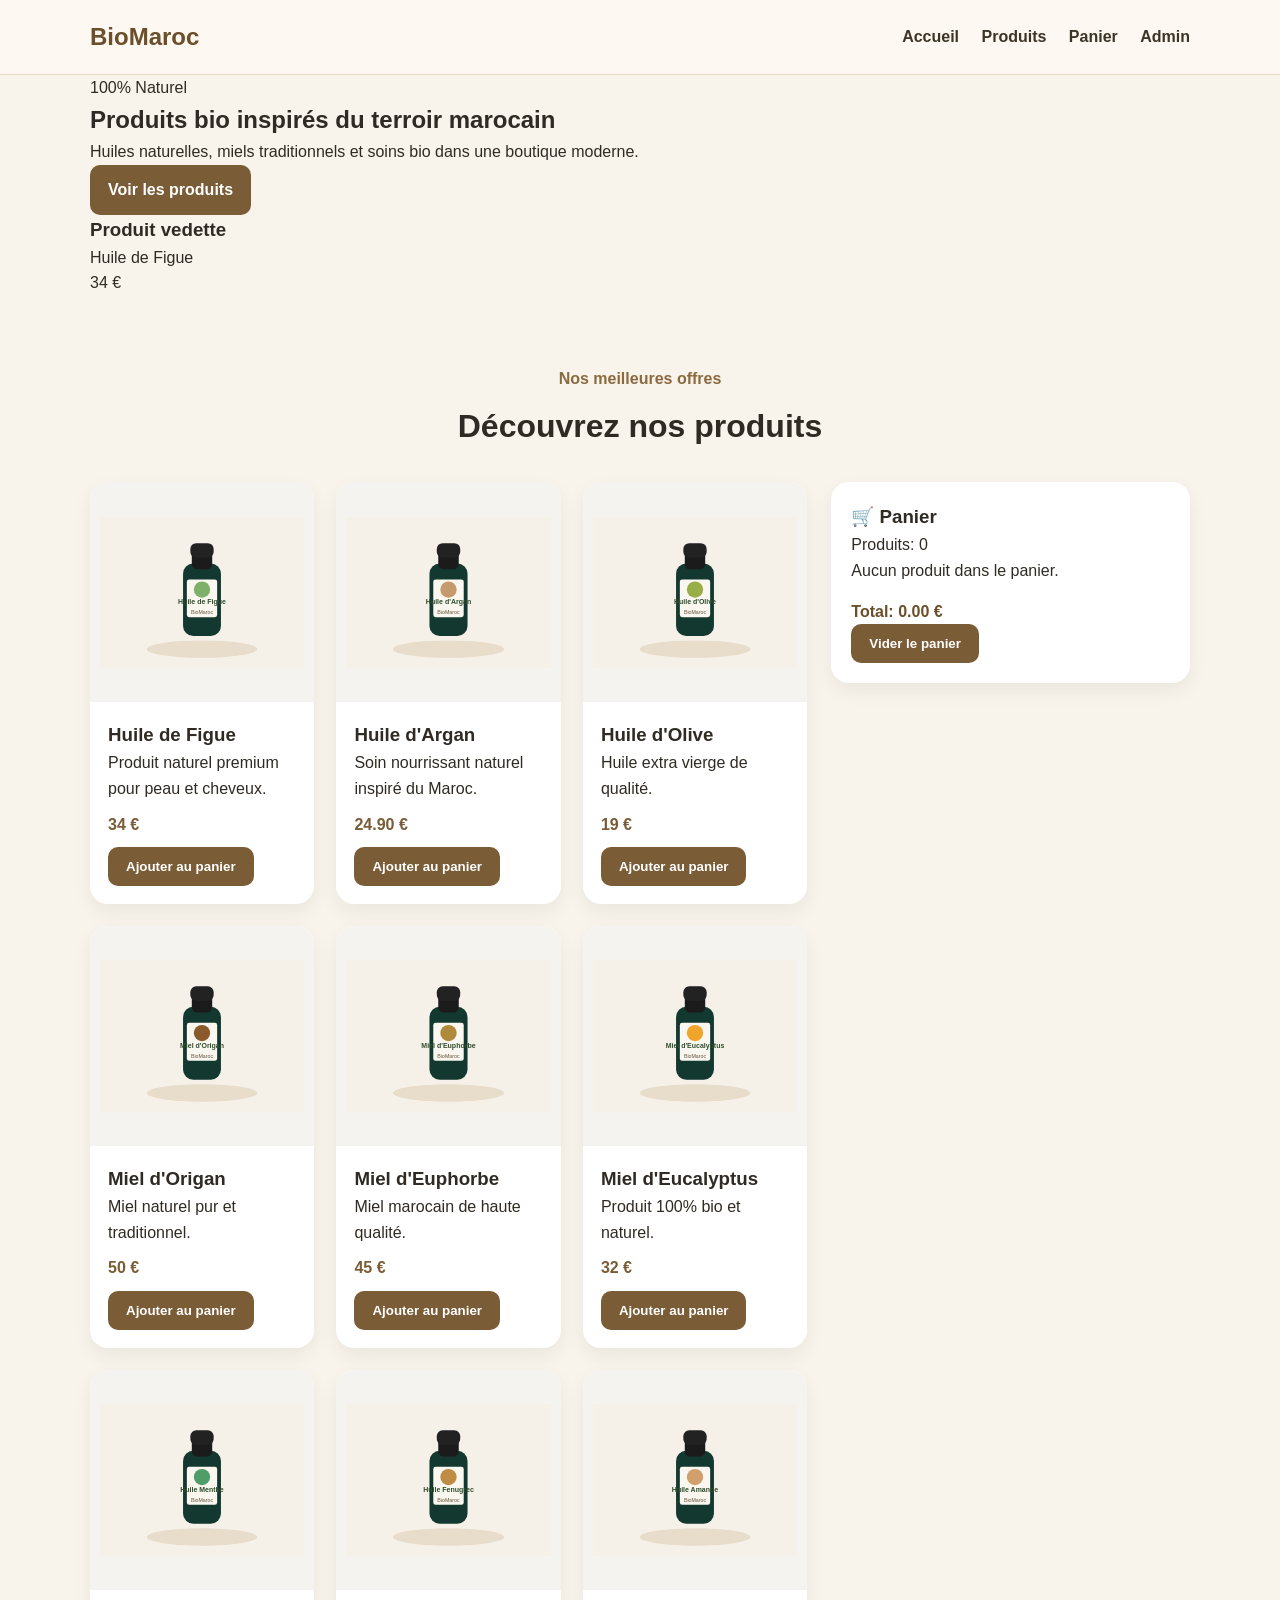
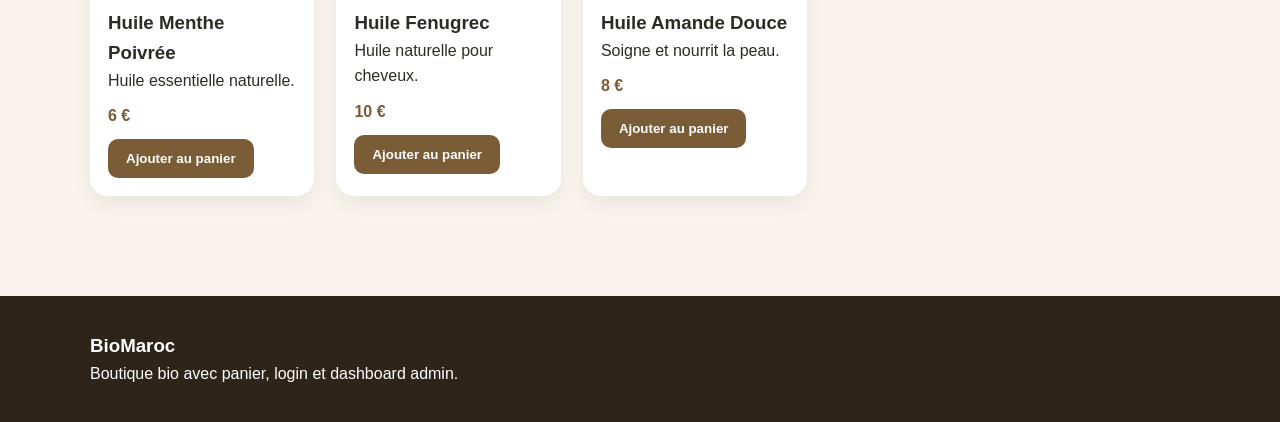
<file: index.html>
<!DOCTYPE html>
<html lang="fr">
<head>
  <meta charset="UTF-8" />
  <meta name="viewport" content="width=device-width, initial-scale=1.0" />
  <title>BioMaroc - Accueil</title>
  <link rel="stylesheet" href="style.css" />
</head>
<body>
<header class="topbar">
  <div class="container nav">
    <div class="logo">BioMaroc</div>
    <nav>
      <a href="#home">Accueil</a>
      <a href="#products">Produits</a>
      <a href="#panier">Panier</a>
      <a href="login.html">Admin</a>
    </nav>
  </div>
</header>

<section class="hero" id="home">
  <div class="container hero-grid">
    <div>
      <p class="badge">100% Naturel</p>
      <h1>Produits bio inspirés du terroir marocain</h1>
      <p class="subtitle">Huiles naturelles, miels traditionnels et soins bio dans une boutique moderne.</p>
      <a href="#products" class="btn">Voir les produits</a>
    </div>
    <div class="hero-card">
      <h3>Produit vedette</h3>
      <p>Huile de Figue</p>
      <span>34 €</span>
    </div>
  </div>
</section>

<div id="message-panier" class="message-panier"></div>

<section class="products container" id="products">
  <div class="section-head">
    <p class="mini">Nos meilleures offres</p>
    <h2>Découvrez nos produits</h2>
  </div>

  <div class="layout-shop">
    <div class="shop-left">
      <div class="product-grid">
        <div class="product-card"><img src="assets/images/figue.svg" alt="Huile de Figue"><div class="product-content"><h3>Huile de Figue</h3><p>Produit naturel premium pour peau et cheveux.</p><div class="price">34 €</div><button class="btn" onclick="ajouterProduit('Huile de Figue', 34)">Ajouter au panier</button></div></div>
        <div class="product-card"><img src="assets/images/argan.svg" alt="Huile d'Argan"><div class="product-content"><h3>Huile d'Argan</h3><p>Soin nourrissant naturel inspiré du Maroc.</p><div class="price">24.90 €</div><button class="btn" onclick='ajouterProduit("Huile d&apos;Argan", 24.90)'>Ajouter au panier</button></div></div>
        <div class="product-card"><img src="assets/images/olive.svg" alt="Huile d'Olive"><div class="product-content"><h3>Huile d'Olive</h3><p>Huile extra vierge de qualité.</p><div class="price">19 €</div><button class="btn" onclick='ajouterProduit("Huile d&apos;Olive", 19)'>Ajouter au panier</button></div></div>
        <div class="product-card"><img src="assets/images/origan.svg" alt="Miel d'Origan"><div class="product-content"><h3>Miel d'Origan</h3><p>Miel naturel pur et traditionnel.</p><div class="price">50 €</div><button class="btn" onclick='ajouterProduit("Miel d&apos;Origan", 50)'>Ajouter au panier</button></div></div>
        <div class="product-card"><img src="assets/images/euphorbe.svg" alt="Miel d'Euphorbe"><div class="product-content"><h3>Miel d'Euphorbe</h3><p>Miel marocain de haute qualité.</p><div class="price">45 €</div><button class="btn" onclick='ajouterProduit("Miel d&apos;Euphorbe", 45)'>Ajouter au panier</button></div></div>
        <div class="product-card"><img src="assets/images/eucalyptus.svg" alt="Miel d'Eucalyptus"><div class="product-content"><h3>Miel d'Eucalyptus</h3><p>Produit 100% bio et naturel.</p><div class="price">32 €</div><button class="btn" onclick='ajouterProduit("Miel d&apos;Eucalyptus", 32)'>Ajouter au panier</button></div></div>
        <div class="product-card"><img src="assets/images/menthe.svg" alt="Huile Menthe Poivrée"><div class="product-content"><h3>Huile Menthe Poivrée</h3><p>Huile essentielle naturelle.</p><div class="price">6 €</div><button class="btn" onclick="ajouterProduit('Huile Menthe Poivrée', 6)">Ajouter au panier</button></div></div>
        <div class="product-card"><img src="assets/images/fenugrec.svg" alt="Huile Fenugrec"><div class="product-content"><h3>Huile Fenugrec</h3><p>Huile naturelle pour cheveux.</p><div class="price">10 €</div><button class="btn" onclick="ajouterProduit('Huile Fenugrec', 10)">Ajouter au panier</button></div></div>
        <div class="product-card"><img src="assets/images/amande.svg" alt="Huile Amande Douce"><div class="product-content"><h3>Huile Amande Douce</h3><p>Soigne et nourrit la peau.</p><div class="price">8 €</div><button class="btn" onclick="ajouterProduit('Huile Amande Douce', 8)">Ajouter au panier</button></div></div>
      </div>
    </div>

    <aside class="panier-box" id="panier">
      <h3>🛒 Panier</h3>
      <p class="panier-count">Produits: <span id="panier-count">0</span></p>
      <div id="panier-vide" class="panier-vide">Aucun produit dans le panier.</div>
      <div id="panier-list"></div>
      <div class="panier-total">Total: <span id="panier-total">0.00</span> €</div>
      <button class="btn btn-clear" onclick="viderPanier()">Vider le panier</button>
    </aside>
  </div>
</section>

<footer class="footer"><div class="container"><h3>BioMaroc</h3><p>Boutique bio avec panier, login et dashboard admin.</p></div></footer>
<script src="assets/app.js"></script>
</body>
</html>
</file>
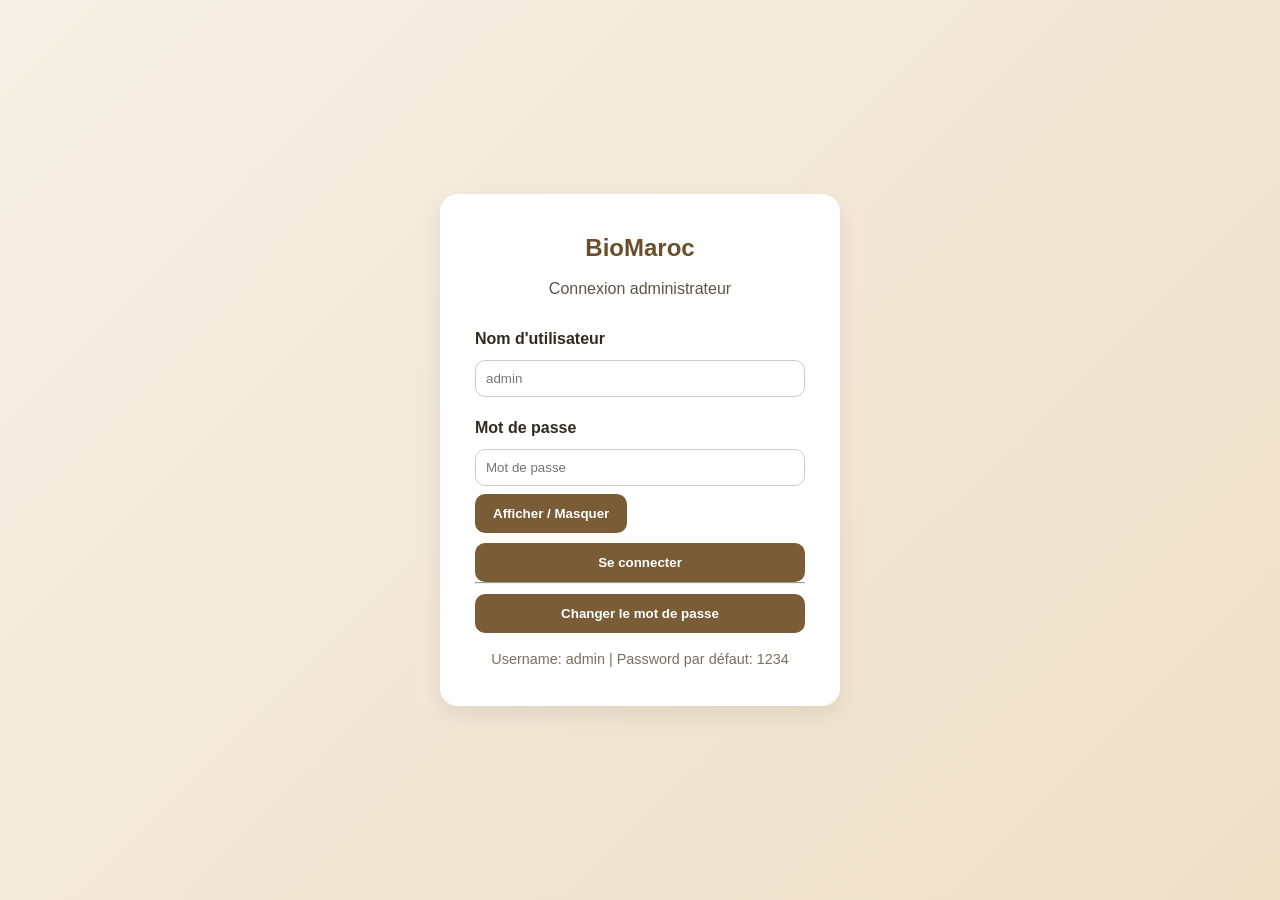
<file: dashboard.html>
<!DOCTYPE html>
<html lang="fr">
<head>
  <meta charset="UTF-8">
  <meta name="viewport" content="width=device-width, initial-scale=1.0">
  <title>BioMaroc - Dashboard</title>
  <link rel="stylesheet" href="style.css">
</head>

<body onload="requireAdmin(); renderDashboardProducts();">

<header class="topbar">
  <div class="container nav">
    <div class="logo">BioMaroc Dashboard</div>
    <nav>
      <a href="index.html">Voir le site</a>
      <a href="login.html" onclick="logoutAdmin()">Déconnexion</a>
    </nav>
  </div>
</header>

<section class="dashboard container">
  <div class="section-head">
    <p class="mini">Administration</p>
    <h2>Tableau de bord</h2>
  </div>

  <div class="dashboard-grid">

    <div class="dashboard-card">
      <h3>Insertion de nouveaux produits</h3>
      <p class="dashboard-note">
        Cette partie ajoute les produits via le dashboard dans le navigateur.
      </p>

      <label>Nom du produit</label>
      <input id="new-name" type="text" placeholder="Ex: Savon noir">

      <label>Description</label>
      <textarea id="new-desc" placeholder="Description du produit"></textarea>

      <label>Prix</label>
      <input id="new-price" type="number" placeholder="Ex: 15">

      <label>Image</label>
      <input id="new-image" type="text" placeholder="assets/images/figue.svg">

      <button class="btn dashboard-btn" onclick="addDashboardProduct()">
        Ajouter produit
      </button>
    </div>

    <div class="dashboard-card">
      <h3>Produits ajoutés via Dashboard</h3>
      <div id="dashboard-products"></div>
    </div>

  </div>
</section>

<script src="assets/app.js"></script>

</body>
</html>
</file>
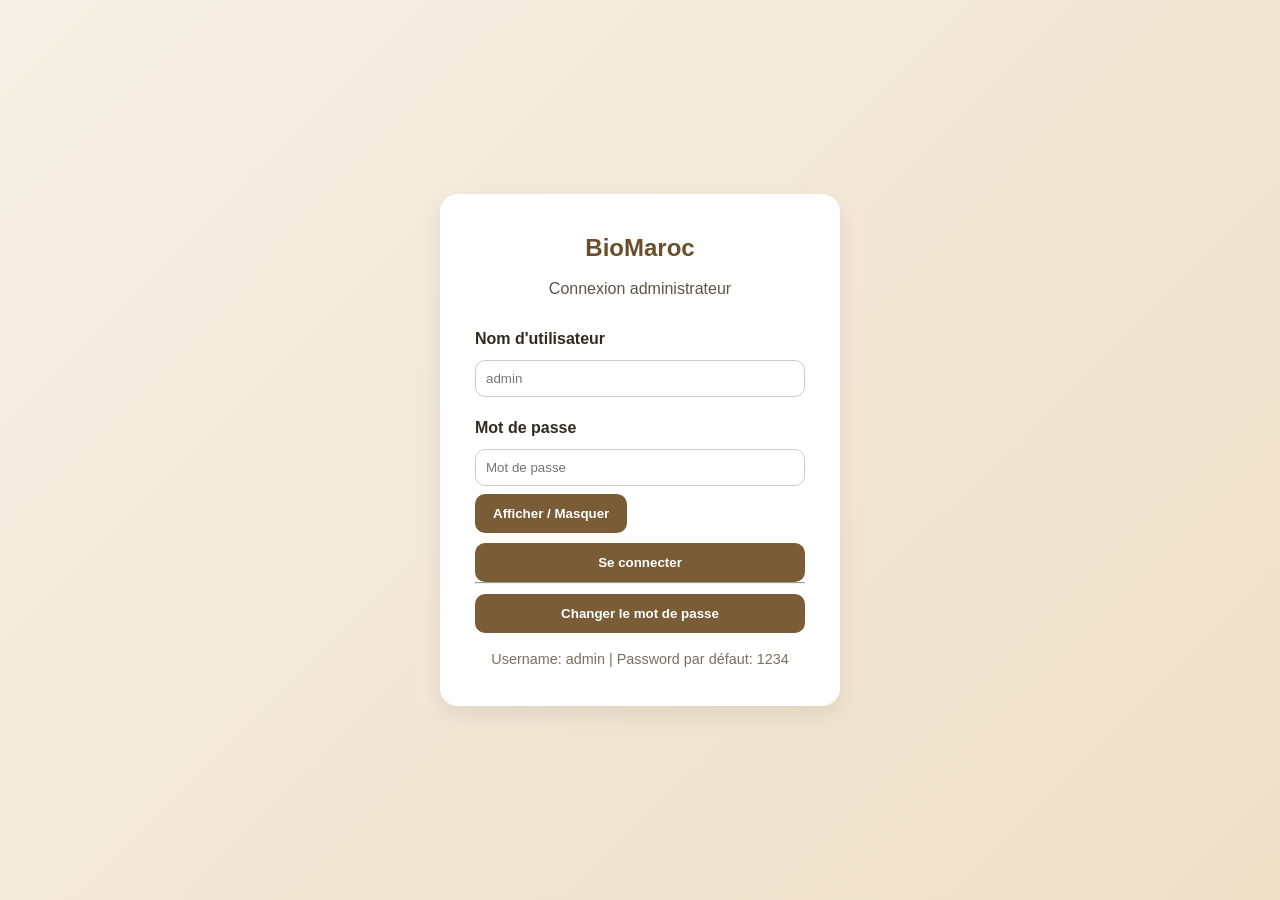
<file: login.html>
<!DOCTYPE html>
<html lang="fr">
<head>
  <meta charset="UTF-8">
  <meta name="viewport" content="width=device-width, initial-scale=1.0">
  <title>BioMaroc - Login</title>
  <link rel="stylesheet" href="style.css">
</head>
<body>

<section class="login-page">
  <div class="login-box">
    <h1>BioMaroc</h1>
    <p class="login-subtitle">Connexion administrateur</p>

    <label>Nom d'utilisateur</label>
    <input type="text" id="username" placeholder="admin">

    <label>Mot de passe</label>
    <input type="password" id="password" placeholder="Mot de passe">

    <button type="button" class="btn" onclick="togglePassword()">Afficher / Masquer</button>
    <button class="btn login-btn" onclick="loginAdmin()">Se connecter</button>

    <hr>

    <button type="button" class="btn login-btn" onclick="toggleChangePassword()">
      Changer le mot de passe
    </button>

    <div id="change-password-box" class="change-box">
      <label>Ancien mot de passe</label>
      <input type="password" id="old-password">

      <label>Nouveau mot de passe</label>
      <input type="password" id="new-password">

      <button class="btn login-btn" onclick="changePassword()">Valider</button>
    </div>

    <p class="login-note">Username: admin | Password par défaut: 1234</p>
  </div>
</section>

<script src="assets/app.js"></script>

</body>
</html>
</file>
<file: style.css>
*{margin:0;padding:0;box-sizing:border-box}

body{
font-family:Arial,sans-serif;
background:#f8f4ec;
color:#2f2b24;
line-height:1.6
}

.container{
width:min(1100px,92%);
margin:auto
}

.topbar{
background:#fdf8f1;
border-bottom:1px solid #e7dbc8;
position:sticky;
top:0;
z-index:100
}

.nav{
display:flex;
justify-content:space-between;
align-items:center;
padding:18px 0
}

.logo{
font-size:1.5rem;
font-weight:bold;
color:#6b4f2a
}

nav a{
text-decoration:none;
color:#3d3428;
margin-left:18px;
font-weight:600
}

.products,.dashboard{
padding:70px 0
}

.section-head{
text-align:center;
margin-bottom:30px
}

.mini{
color:#8b6a3f;
font-weight:bold;
margin-bottom:10px
}

.section-head h2{
font-size:2rem
}

.layout-shop{
display:grid;
grid-template-columns:2fr 1fr;
gap:24px;
align-items:start
}

.product-grid{
display:grid;
grid-template-columns:repeat(3,1fr);
gap:22px
}

.product-card{
background:white;
border-radius:18px;
overflow:hidden;
box-shadow:0 8px 20px rgba(0,0,0,.06);
display:flex;
flex-direction:column;
transition:.2s
}

.product-card:hover{
transform:translateY(-4px)
}

.product-card img{
width:100%;
height:220px;
object-fit:contain;
background:#f5f3ef;
padding:10px
}

.product-content{
padding:18px
}

.price{
color:#7a5c36;
font-weight:bold;
margin:10px 0
}

.btn{
display:inline-block;
background:#7a5c36;
color:white;
border:none;
padding:12px 18px;
border-radius:10px;
cursor:pointer;
font-weight:bold;
text-decoration:none;
text-align:center
}

.btn:hover{
background:#644927
}

.panier-box{
background:white;
border-radius:18px;
padding:20px;
box-shadow:0 8px 20px rgba(0,0,0,.06);
position:sticky;
top:90px
}

.panier-item{
border:1px solid #eadcc8;
border-radius:12px;
padding:12px;
margin-bottom:12px;
background:#fffaf4
}

.panier-total{
margin-top:15px;
font-weight:bold;
color:#6b4f2a
}

.login-page{
min-height:100vh;
display:flex;
justify-content:center;
align-items:center;
background:linear-gradient(135deg,#f6efe5,#efe0c8);
padding:20px
}

.login-box{
background:white;
padding:35px;
border-radius:18px;
width:100%;
max-width:400px;
box-shadow:0 10px 25px rgba(0,0,0,.08)
}

.login-box h1{
text-align:center;
color:#6b4f2a;
margin-bottom:8px
}

.login-subtitle{
text-align:center;
color:#5c5348;
margin-bottom:25px
}

.login-box label{
font-weight:bold;
display:block;
margin-top:10px
}

.login-box input{
width:100%;
padding:10px;
margin:8px 0;
border-radius:10px;
border:1px solid #ccc
}

.login-btn{
width:100%;
margin-top:10px
}

.login-note{
text-align:center;
margin-top:15px;
color:#7a7064;
font-size:.9rem
}

.change-box{
opacity:0;
transform:translateY(-10px);
transition:all .3s ease;
max-height:0;
overflow:hidden;
}

.change-box.show{
opacity:1;
transform:translateY(0);
max-height:350px;
margin-top:15px;
}

/* DASHBOARD */
.dashboard-grid{
display:grid;
grid-template-columns:1fr 1fr;
gap:24px;
align-items:start
}

.dashboard-card{
background:white;
border-radius:18px;
padding:24px;
box-shadow:0 8px 20px rgba(0,0,0,.06)
}

.dashboard-card h3{
color:#6b4f2a;
margin-bottom:12px
}

.dashboard-note{
color:#7a7064;
margin-bottom:15px
}

.dashboard-card label{
font-weight:bold;
display:block;
margin-top:12px
}

.dashboard-card input,
.dashboard-card textarea{
width:100%;
padding:12px;
margin:8px 0;
border-radius:10px;
border:1px solid #d8c9b5;
font-size:1rem
}

.dashboard-card textarea{
min-height:110px;
resize:vertical
}

.dashboard-btn{
margin-top:10px;
width:100%
}

.admin-product{
display:grid;
grid-template-columns:80px 1fr;
gap:12px;
align-items:center;
border:1px solid #eadcc8;
background:#fffaf4;
border-radius:12px;
padding:10px;
margin-bottom:10px
}

.admin-product img{
width:80px;
height:70px;
object-fit:contain;
background:#f5f3ef;
border-radius:8px
}

.delete-btn{
background:#c85d4b;
color:white;
border:none;
padding:8px 12px;
border-radius:8px;
cursor:pointer;
font-weight:bold
}

.footer{
background:#2f241a;
color:white;
padding:35px 0;
margin-top:30px
}

@media(max-width:900px){
.product-grid,
.layout-shop,
.dashboard-grid{
grid-template-columns:1fr
}

.panier-box{
position:static
}

.nav{
flex-direction:column;
gap:12px
}

nav a{
margin:0 8px
}
}
</file>
